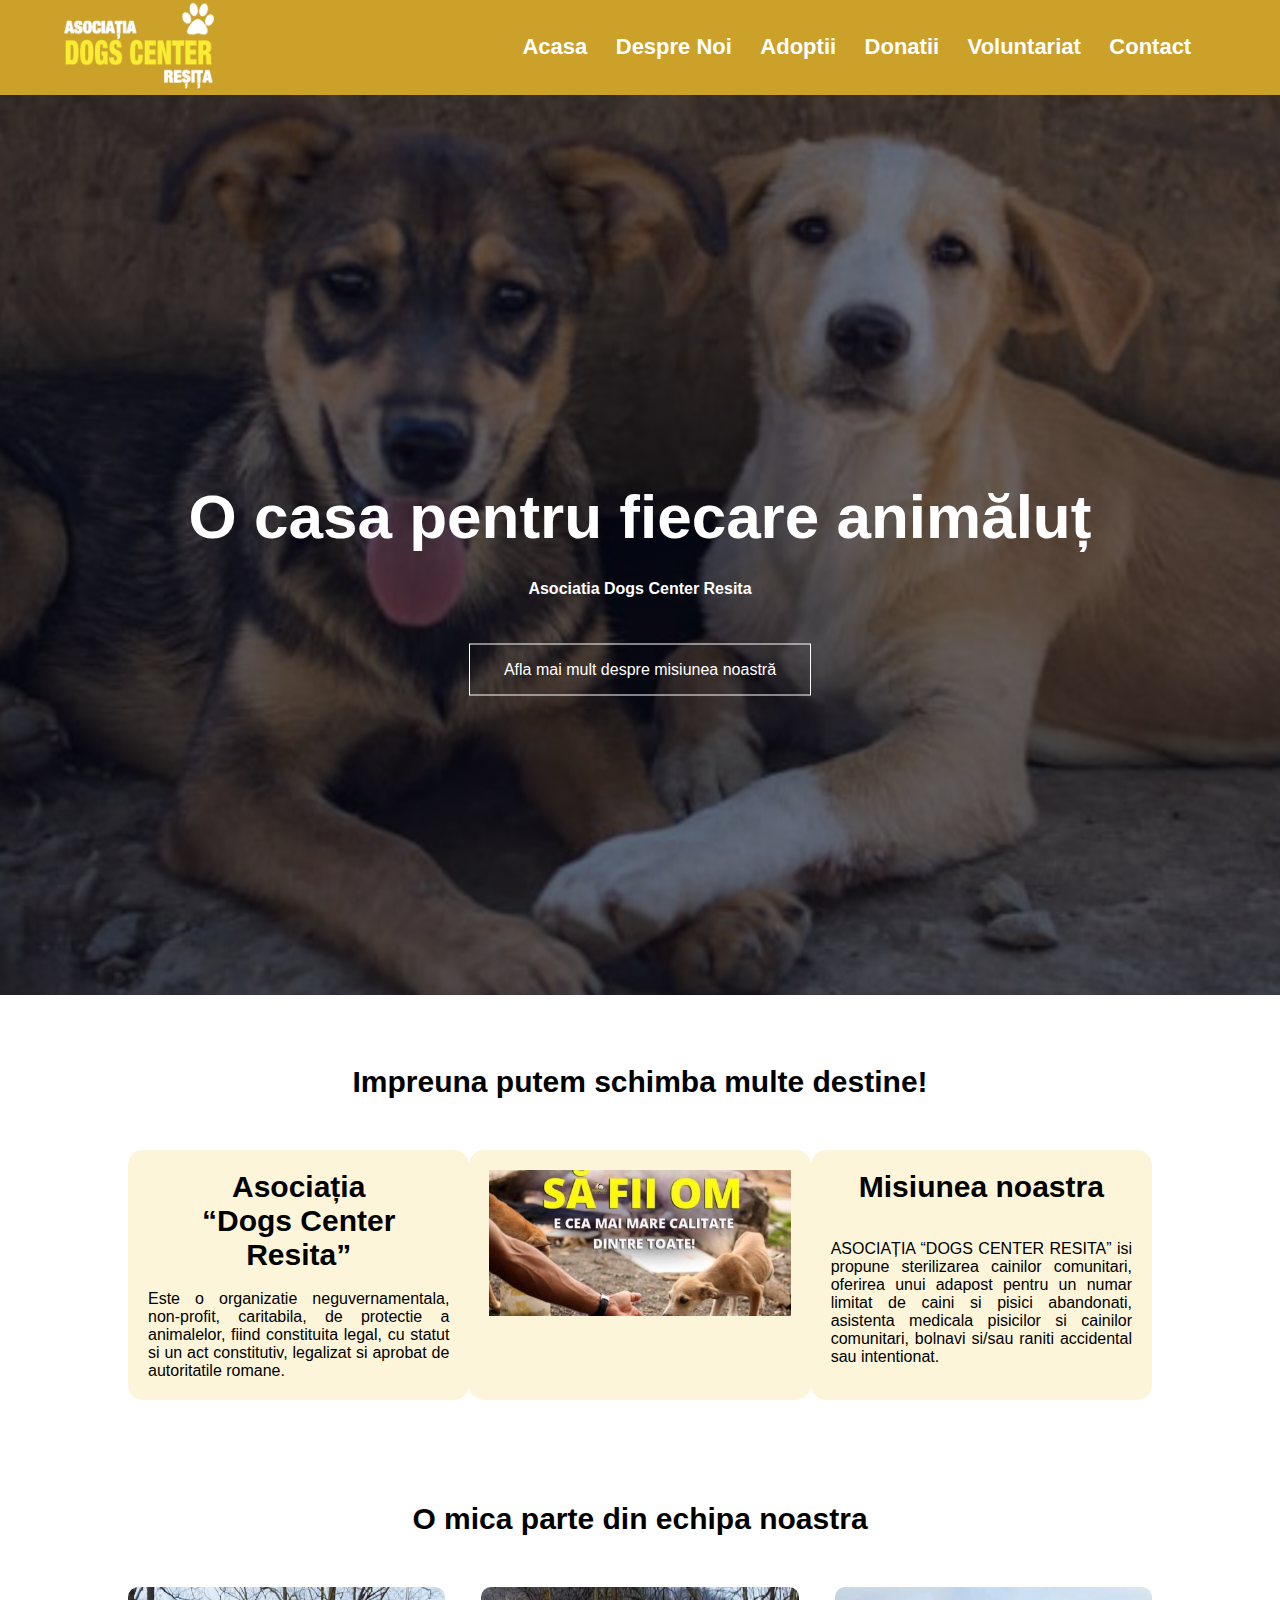
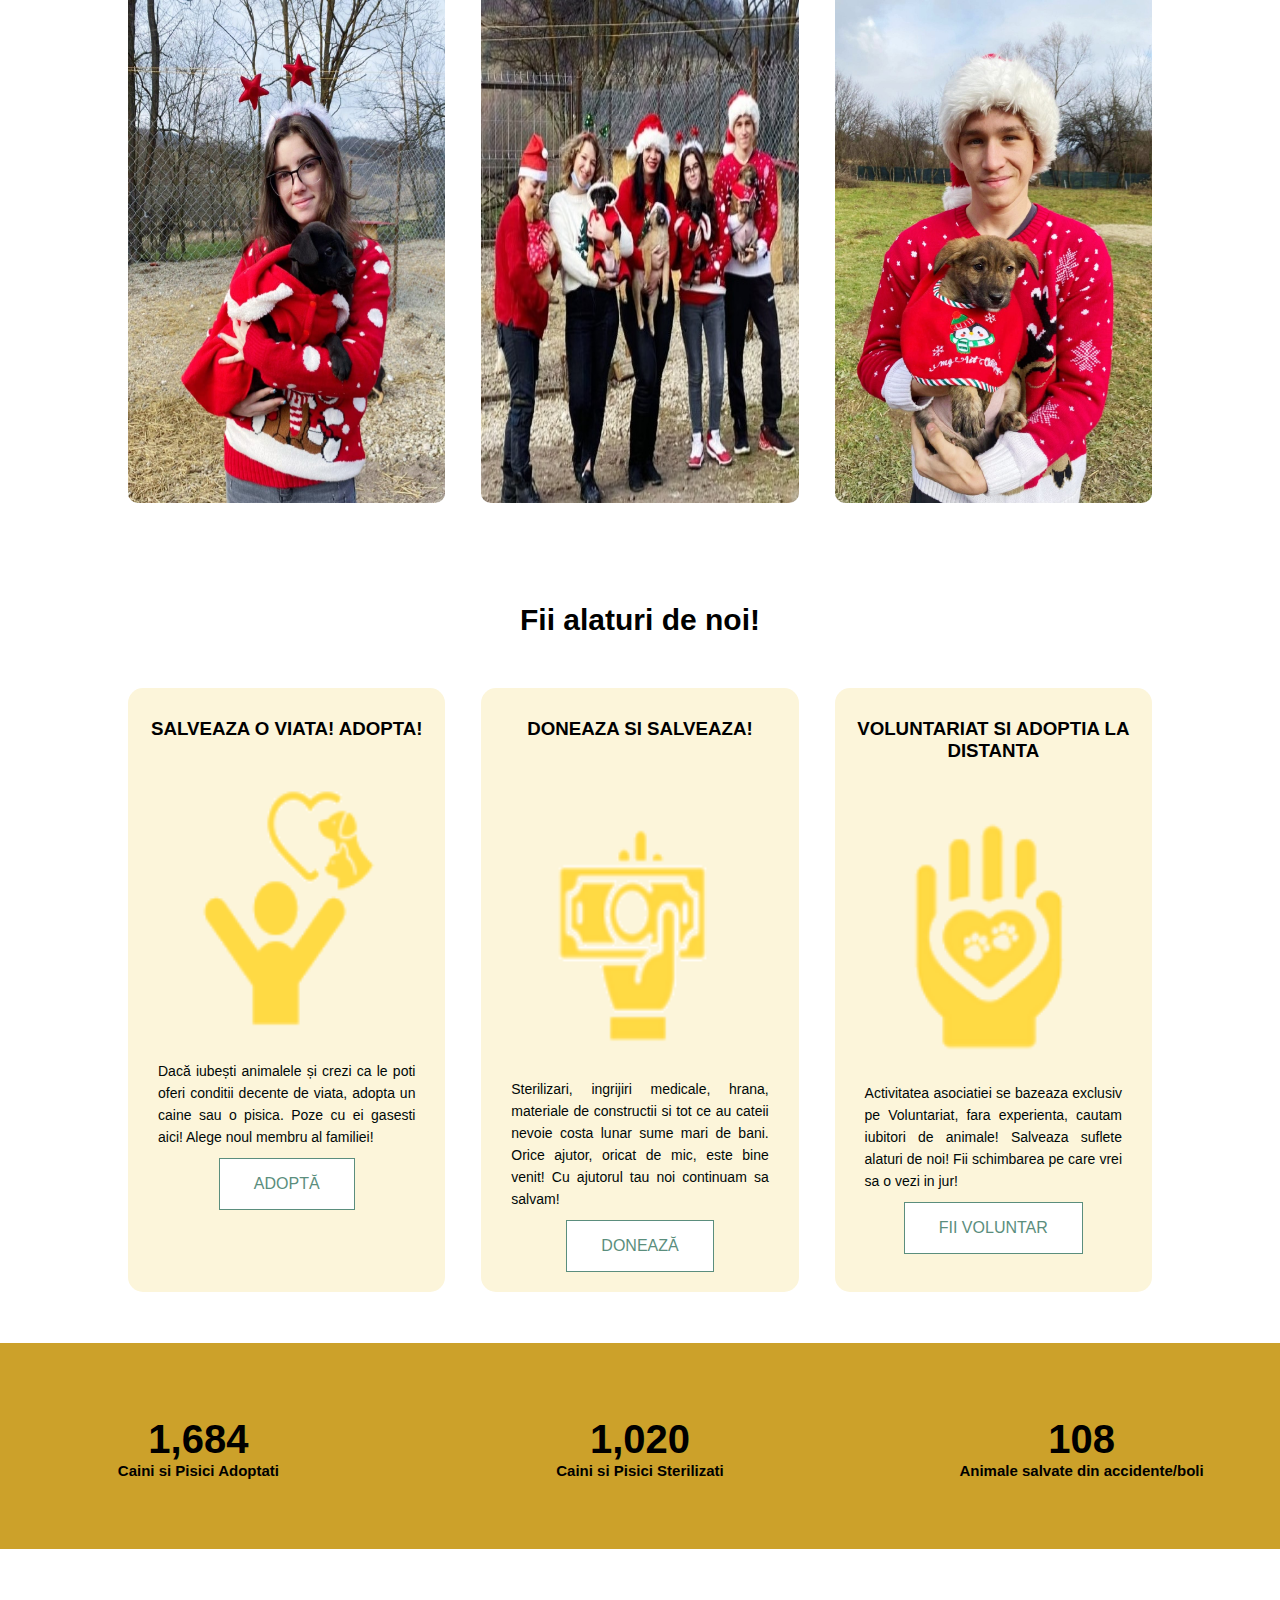
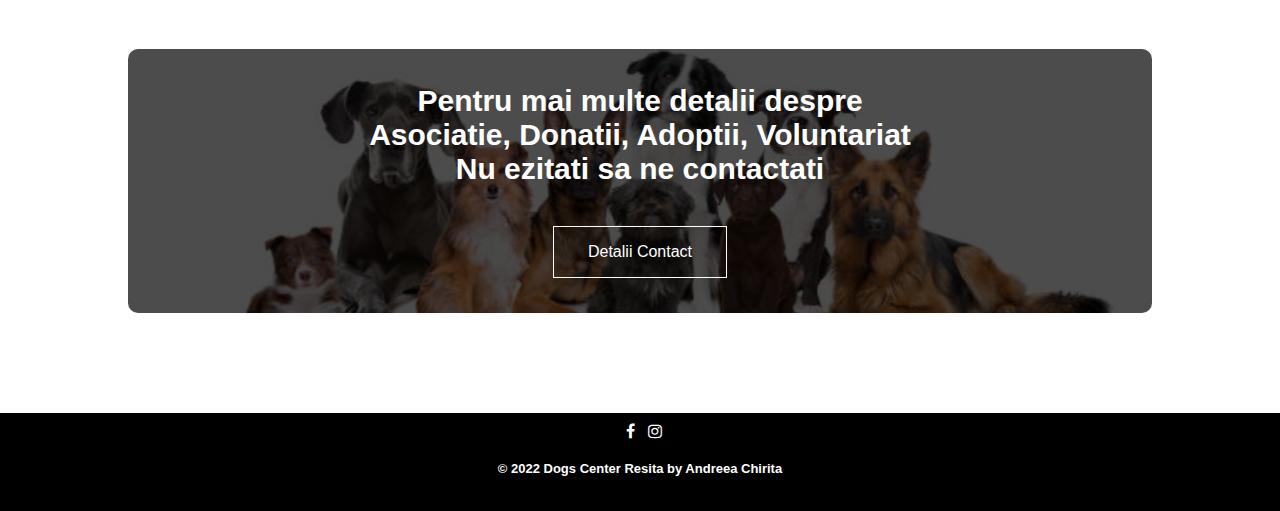
<file: index.html>
<!DOCTYPE html>
<html lang="en">
  <head>
    <meta charset="UTF-8" />
    <meta http-equiv="X-UA-Compatible" content="IE=edge" />
    <meta name="viewport" content="width=device-width, initial-scale=1.0" />
    <link rel="stylesheet" href="./Styles/style.css" />
    <link
      rel="stylesheet"
      href="https://stackpath.bootstrapcdn.com/font-awesome/4.7.0/css/font-awesome.min.css"
    />
    <title>Asociatia Dogs Center Resita</title>
  </head>
  <body>
    <!-- nav bar -->
    <div class="sticky-top">
      <a href="./index.html"
        ><img class="logo" src="./Images/logo.png" alt="logo"
      /></a>
      <nav>
        <div class="nav-links">
          <input type="checkbox" id="nav-linksToggle" />
          <label for="nav-linksToggle" class="nav-links-icon"
            ><i class="fa fa-bars"></i
          ></label>
          <ul>
            <a href="./home.html"><li>Acasa</li></a>
            <a href="./despre-noi.html"><li>Despre Noi</li></a>
            <a href="./adoptii.html"><li>Adoptii</li></a>
            <a href="./donatii.html"><li>Donatii</li></a>
            <a href="./voluntariat.html"><li>Voluntariat</li></a>
            <a href="./contact.html"> <li>Contact</li></a>
          </ul>
        </div>
      </nav>
    </div>

    <section class="header">
      <div class="text-header">
        <h1>O casa pentru fiecare animăluț</h1>
        <br />
        <h3>Asociatia Dogs Center Resita</h3>
        <br /><br />
        <a href="#Mission" class="aboutUs-button"
          >Afla mai mult despre misiunea noastră</a
        >
      </div>
    </section>

    <!-- Cine suntem?  -->
    <section class="Mission" id="Mission">
      <h1>Impreuna putem schimba multe destine!</h1>
      <div class="row">
        <div class="ourMission">
          <h1>
            Asociația <br />
            “Dogs Center Resita”
          </h1>
          <br />
          <p>
            Este o organizatie neguvernamentala, non-profit, caritabila, de
            protectie a animalelor, fiind constituita legal, cu statut si un act
            constitutiv, legalizat si aprobat de autoritatile romane.
          </p>
        </div>
        <div class="ourMission">
          <img src="./Images/Landing-3.png" alt="poz-cu-catelusi" />
        </div>
        <div class="ourMission">
          <h1>Misiunea noastra</h1>
          <br /><br />
          <p>
            ASOCIAȚIA “DOGS CENTER RESITA” isi propune sterilizarea cainilor
            comunitari, oferirea unui adapost pentru un numar limitat de caini
            si pisici abandonati, asistenta medicala pisicilor si cainilor
            comunitari, bolnavi si/sau raniti accidental sau intentionat.
          </p>
        </div>
      </div>
    </section>

    <section class="LittleGallery">
      <h1>O mica parte din echipa noastra</h1>

      <div class="row">
        <div class="GalleryCol">
          <img src="./Images/cine-suntem-2.jpg" alt="poza-cu-un-catelus" />
        </div>
        <div class="GalleryCol">
          <img src="./Images/home-page-section-2.jpg" alt="poza-cu-un-catelus" />
        </div>
        <div class="GalleryCol">
          <img src="./Images/cine-suntem-3.jpg" alt="poza-cu-un-catelus" />
        </div>
      </div>
    </section>

    <!-- cum poti fi alaturi de noi? -->
    <section class="withUs">
      <h1>Fii alaturi de noi!</h1>
      <div class="row">
        <div class="cols">
          <h3>SALVEAZA O VIATA! ADOPTA!</h3>
          <br />
          <img
            src="./Images/SALVEAZA-O-VIATA!-ADOPTA!.png"
            alt="logo-SALVEAZA-O-VIATA!-ADOPTA!"
          />
          <p>
            Dacă iubești animalele și crezi ca le poti oferi conditii decente de
            viata, adopta un caine sau o pisica. Poze cu ei gasesti aici! Alege
            noul membru al familiei!
          </p>
          <a href="./adoptii.html" class="home-button">ADOPTĂ</a>
        </div>

        <div class="cols">
          <h3>DONEAZA SI SALVEAZA!</h3>
          <br />
          <br />
          <img
            src="./Images/DONEAZA-SI-SALVEAZA!.png"
            alt="logo-DONEAZA-SI-SALVEAZA!"
          />
          <p>
            Sterilizari, ingrijiri medicale, hrana, materiale de constructii si
            tot ce au cateii nevoie costa lunar sume mari de bani. Orice ajutor,
            oricat de mic, este bine venit! Cu ajutorul tau noi continuam sa
            salvam!
          </p>
          <a href="./donatii.html" class="home-button">DONEAZĂ</a>
        </div>

        <div class="cols">
          <h3>VOLUNTARIAT SI ADOPTIA LA DISTANTA</h3>
          <br />
          <img
            src="./Images/VOLUNTARIAT-SI-ADOPTIA-LA-DISTANTA.png"
            alt="logo-VOLUNTARIAT-SI-ADOPTIA-LA-DISTANTA"
          />
          <p>
            Activitatea asociatiei se bazeaza exclusiv pe Voluntariat, fara
            experienta, cautam iubitori de animale! Salveaza suflete alaturi de
            noi! Fii schimbarea pe care vrei sa o vezi in jur!
          </p>
          <a href="./voluntariat.html" class="home-button">FII VOLUNTAR</a>
        </div>
      </div>
    </section>

    <!-- Date despre cazurile ajutate de noi -->
    <section class="numbers">
      <div class="row">
        <div class="numbersCols">
          <h1>1,684</h1>
          <h4>Caini si Pisici Adoptati</h4>
        </div>
        <div class="numbersCols">
          <h1>1,020</h1>
          <h4>Caini si Pisici Sterilizati</h4>
        </div>
        <div class="numbersCols">
          <h1>108</h1>
          <h4>Animale salvate din accidente/boli</h4>
        </div>
      </div>
    </section>

    <!-- link catre pagina de contact -->
    <section class="contactLink">
      <h1>
        Pentru mai multe detalii despre <br />
        Asociatie, Donatii, Adoptii, Voluntariat <br />Nu ezitati sa ne
        contactati
      </h1>
      <a href="./contact.html" class="aboutUs-button">Detalii Contact</a>
    </section>

    <!-- Footer -->
    <section class="footer">
      <a
        href="https://www.facebook.com/dogscenteresita/photos/?ref=page_internal"
        ><i class="fa fa-facebook"></i
      ></a>
      <a href="https://www.instagram.com/dogscenteresita/ "
        ><i class="fa fa-instagram"></i
      ></a>
      <h4>© 2022 Dogs Center Resita by Andreea Chirita</h4>
    </section>
  </body>
</html>
</file>
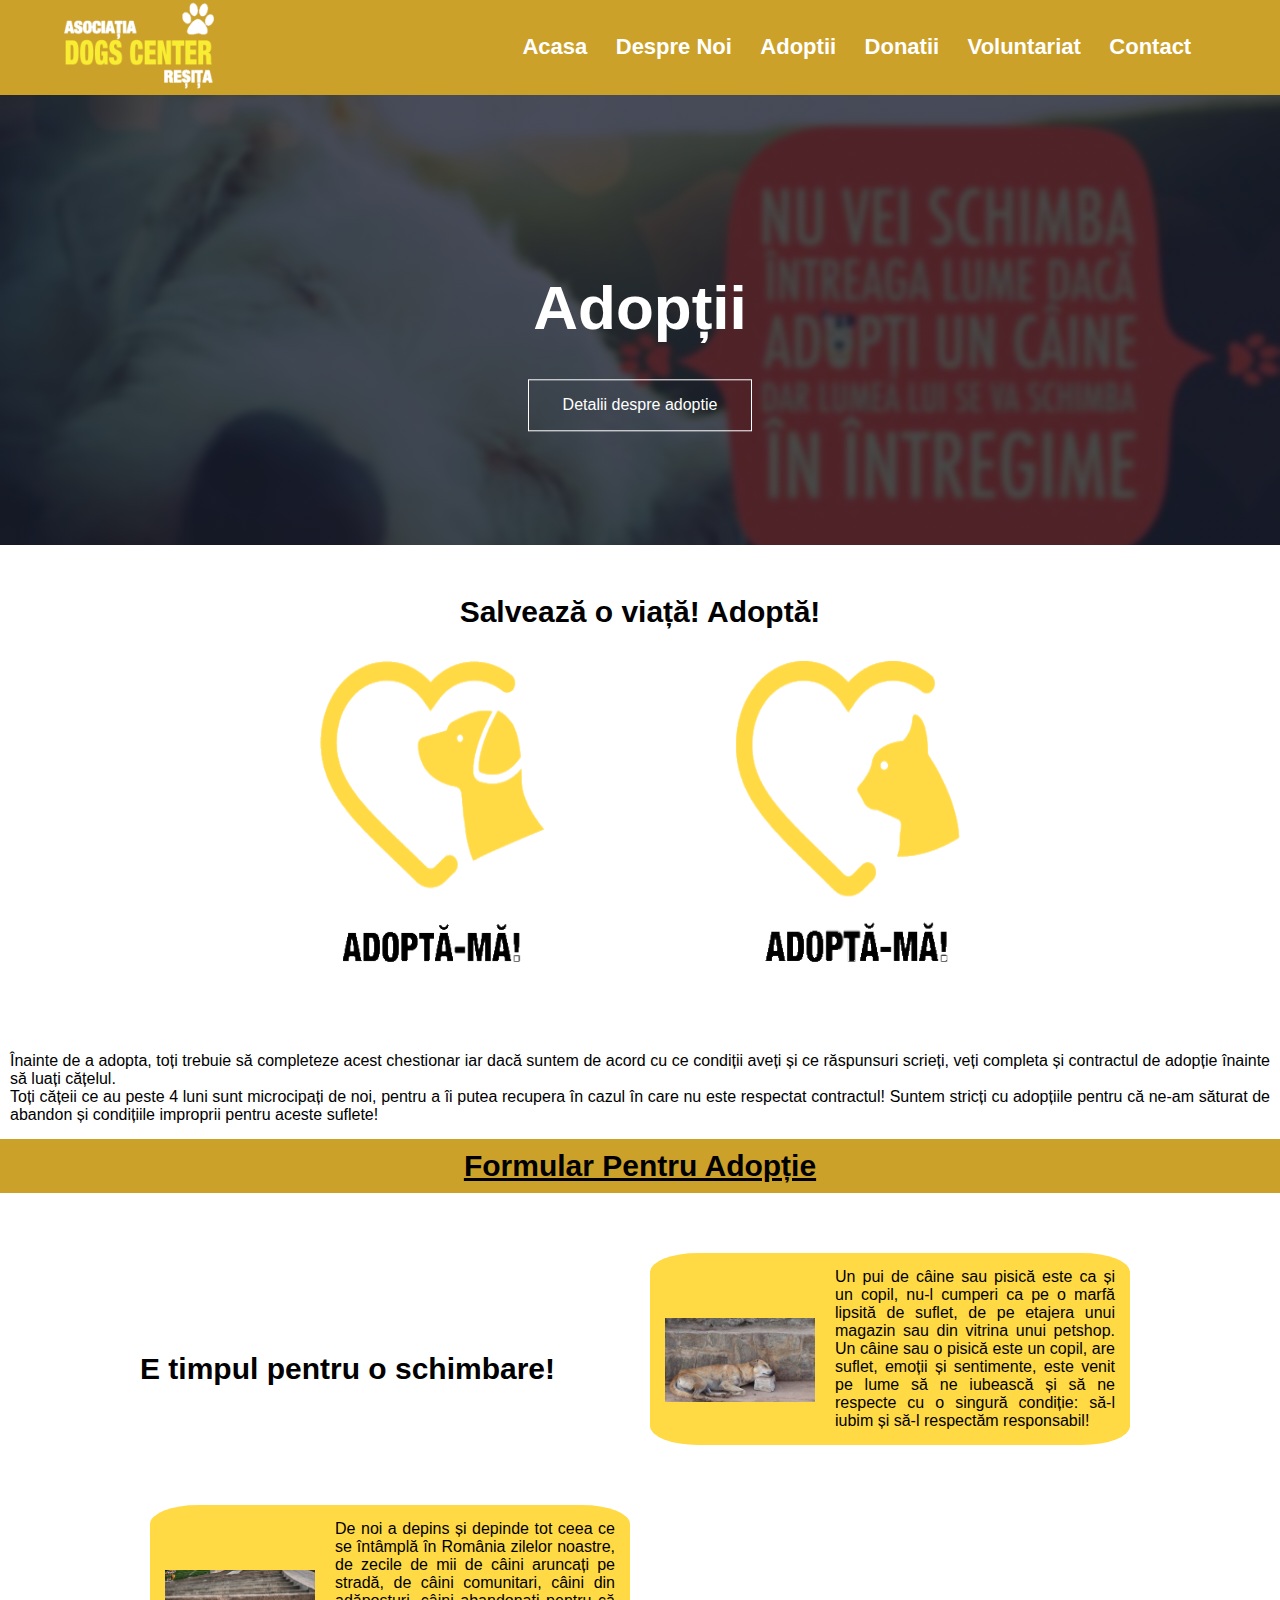
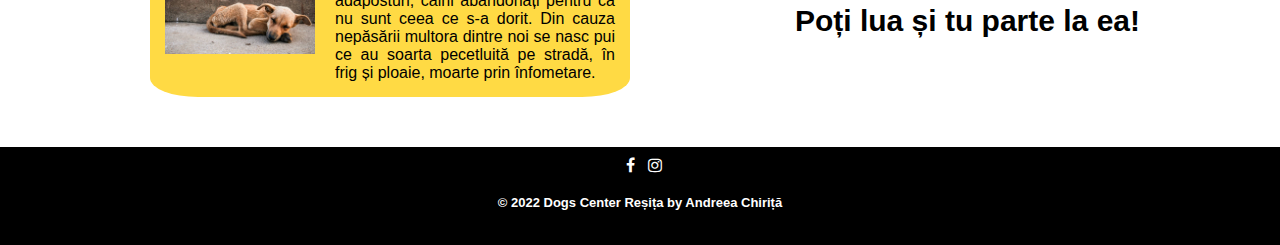
<file: adoptii.html>
<!DOCTYPE html>
<html lang="en">
  <head>
    <meta charset="UTF-8" />
    <meta http-equiv="X-UA-Compatible" content="IE=edge" />
    <meta name="viewport" content="width=device-width, initial-scale=1.0" />
    <link rel="stylesheet" href="./Styles/style.css" />
    <link
      rel="stylesheet"
      href="https://stackpath.bootstrapcdn.com/font-awesome/4.7.0/css/font-awesome.min.css"
    />
    <title>Adopții</title>
  </head>
  <body>
    <!-- nav bar -->
    <div class="sticky-top">
      <a href="./index.html">
        <img class="logo" src="./Images/logo.png" alt="logo" />
      </a>
      <nav>
        <div class="nav-links">
          <input type="checkbox" id="nav-linksToggle" />
          <label for="nav-linksToggle" class="nav-links-icon">
            <i class="fa fa-bars"></i>
          </label>
          <ul>
            <a href="./home.html"><li>Acasa</li></a>
            <a href="./despre-noi.html"><li>Despre Noi</li></a>
            <a href="./adoptii.html"><li>Adoptii</li></a>
            <a href="./donatii.html"><li>Donatii</li></a>
            <a href="./voluntariat.html"><li>Voluntariat</li></a>
            <a href="./contact.html"><li>Contact</li></a>
          </ul>
        </div>
      </nav>
    </div>

    <section class="subHeaderAdoptii">
      <div class="text-header">
        <h1>Adopții</h1>
        <br /><br />
        <a href="#adopta" class="aboutUs-button">Detalii despre adoptie</a>
      </div>
    </section>

    <section class="adoptMe">
      <h1>Salvează o viață! Adoptă!</h1>
      <div class="row">
        <div class="adoptMeCols">
          <img src="./Images/adopta-ma.png" alt="logo-adopta-un-catel" />
          <h3>Câini pentru adopție!</h3>
        </div>
        <div class="adoptMeCols">
          <img src="./Images/adopta-ma-pisica.png" alt="logo-adopta-o-pisica" />
          <h3>Pisici pentru adopție!</h3>
        </div>
      </div>
    </section>

    <section class="cointaierFormAdoptie">
      <p>
        Înainte de a adopta, toți trebuie să completeze acest chestionar iar
        dacă suntem de acord cu ce condiții aveți și ce răspunsuri scrieți, veți
        completa și contractul de adopție înainte să luați cățelul. <br />
        Toți cățeii ce au peste 4 luni sunt microcipați de noi, pentru a îi
        putea recupera în cazul în care nu este respectat contractul! Suntem
        stricți cu adopțiile pentru că ne-am săturat de abandon și condițiile
        improprii pentru aceste suflete!
      </p>
      <div class="formAdoptie">
        <a
          href="https://docs.google.com/forms/d/e/1FAIpQLSfg_x6iCcKIvNhQiHC6-UPLyzDYld10jFw1IzctybmxiS8Bhw/viewform"
          target="_blank" rel="noopener noreferrer"
        >
          <h1>Formular Pentru Adopție</h1>
        </a>
      </div>
    </section>

    <section class="SidebySide">
      <div class="containerAdoptii">
        <h1>E timpul pentru o schimbare!</h1>
        <div class="ImgText">
          <div class="imgBox">
            <img src="./Images/adoptii3.jpg" alt="adopta" />
          </div>
          <div class="contentAdoptii">
            <p>
              Un pui de câine sau pisică este ca și un copil, nu-l cumperi ca pe
              o marfă lipsită de suflet, de pe etajera unui magazin sau din
              vitrina unui petshop. Un câine sau o pisică este un copil, are
              suflet, emoții și sentimente, este venit pe lume să ne iubească și
              să ne respecte cu o singură condiție: să-l iubim și să-l respectăm
              responsabil!
            </p>
          </div>
        </div>
        <div class="ImgText">
          <div class="imgBox">
            <img src="./Images/adoptii2.jpg" alt="adopta" />
          </div>
          <div class="contentAdoptii">
            <p>
              De noi a depins și depinde tot ceea ce se întâmplă în România
              zilelor noastre, de zecile de mii de câini aruncați pe stradă, de
              câini comunitari, câini din adăposturi, câini abandonați pentru că
              nu sunt ceea ce s-a dorit. Din cauza nepăsării multora dintre noi
              se nasc pui ce au soarta pecetluită pe stradă, în frig și ploaie,
              moarte prin înfometare.
            </p>
          </div>
        </div>
        <h1>Poți lua și tu parte la ea!</h1>
      </div>
    </section>

    <!-- footer -->
    <section class="footer">
      <a
        href="https://www.facebook.com/dogscenteresita/photos/?ref=page_internal"
        ><i class="fa fa-facebook"></i
      ></a>
      <a href="https://www.instagram.com/dogscenteresita/"
        ><i class="fa fa-instagram"></i
      ></a>
      <h4>© 2022 Dogs Center Reșița by Andreea Chiriță</h4>
    </section>
  </body>
</html>
</file>
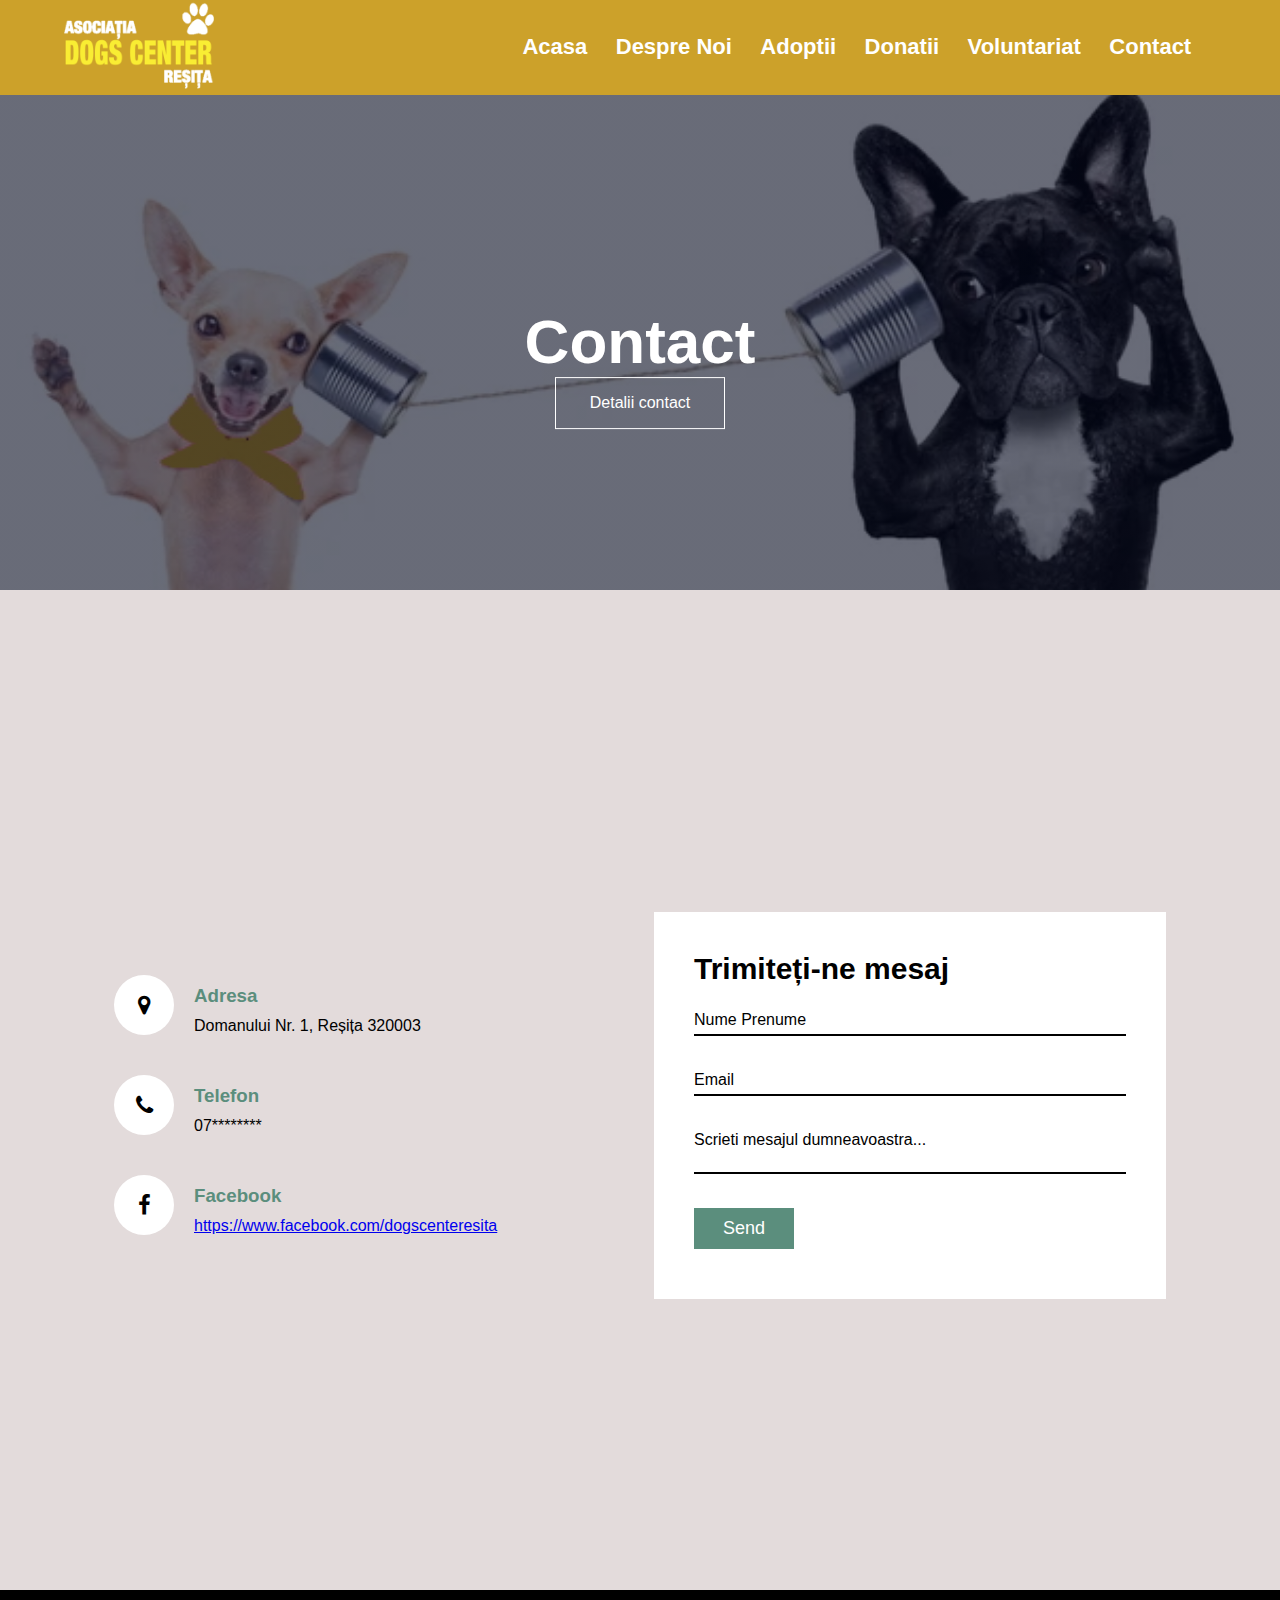
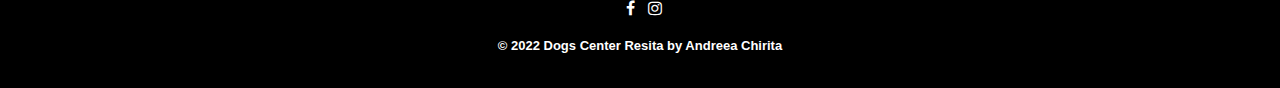
<file: contact.html>
<!DOCTYPE html>
<html lang="en">
  <head>
    <meta charset="UTF-8" />
    <meta http-equiv="X-UA-Compatible" content="IE=edge" />
    <meta name="viewport" content="width=device-width, initial-scale=1.0" />
    <link rel="stylesheet" href="./Styles/style.css" />
    <link
      rel="stylesheet"
      href="https://stackpath.bootstrapcdn.com/font-awesome/4.7.0/css/font-awesome.min.css"
    />
    <title>Contact</title>
  </head>
  <body>
    <!-- nav bar -->
    <div class="sticky-top">
      <a href="./index.html"
        ><img class="logo" src="./Images/logo.png" alt="logo"
      /></a>
      <nav>
        <div class="nav-links">
          <input type="checkbox" id="nav-linksToggle" />
          <label for="nav-linksToggle" class="nav-links-icon"
            ><i class="fa fa-bars"></i
          ></label>
          <ul>
            <a href="./home.html"><li>Acasa</li></a>
            <a href="./despre-noi.html"><li>Despre Noi</li></a>
            <a href="./adoptii.html"><li>Adoptii</li></a>
            <a href="./donatii.html"><li>Donatii</li></a>
            <a href="./voluntariat.html"><li>Voluntariat</li></a>
            <a href="./contact.html"> <li>Contact</li></a>
          </ul>
        </div>
      </nav>
    </div>
    <section class="subHeader">
      <div class="text-header">
        <h1>Contact</h1>
        <a href="#contact" class="aboutUs-button">Detalii contact</a>
      </div>
    </section>
    <!-- continut pagina contact -->
    <section class="contact" id="contact">
      <div class="contactContainer">
        <div class="contactInfo">
          <div class="box">
            <div class="icon">
              <i class="fa fa-map-marker" aria-hidden="true"></i>
            </div>
            <div class="text">
              <h3>Adresa</h3>
              <p>Domanului Nr. 1, Reșița 320003</p>
            </div>
          </div>
          <div class="box">
            <div class="icon">
              <i class="fa fa-phone" aria-hidden="true"></i>
            </div>
            <div class="text">
              <h3>Telefon</h3>
              <p>07********</p>
            </div>
          </div>
          <div class="box">
            <div class="icon">
              <i class="fa fa-facebook" aria-hidden="true"></i>
            </div>
            <div class="text">
              <h3>Facebook</h3>
              <p><a href="https://www.facebook.com/dogscenteresita" target="_blank" rel="noopener noreferrer">https://www.facebook.com/dogscenteresita</a></p>
            </div>
          </div>
        </div>
        <div class="contactForm">
          <form>
            <h2>Trimiteți-ne mesaj</h2>
            <div class="inputBox">
              <input type="text" required="required" />
              <span>Nume Prenume</span>
            </div>
            <div class="inputBox">
              <input type="text" required="required" />
              <span>Email</span>
            </div>
            <div class="inputBox">
              <textarea required="required"></textarea>
              <span>Scrieti mesajul dumneavoastra...</span>
            </div>
            <div class="inputBox">
              <input type="submit" value="Send" />
            </div>
          </form>
        </div>
      </div>
    </section>

    <!-- footer -->
    <section class="footer">
      <a
        href="https://www.facebook.com/dogscenteresita/photos/?ref=page_internal"
        ><i class="fa fa-facebook"></i
      ></a>
      <a href="https://www.instagram.com/dogscenteresita/"
        ><i class="fa fa-instagram"></i
      ></a>
      <h4>© 2022 Dogs Center Resita by Andreea Chirita</h4>
    </section>
  </body>
</html>
</file>
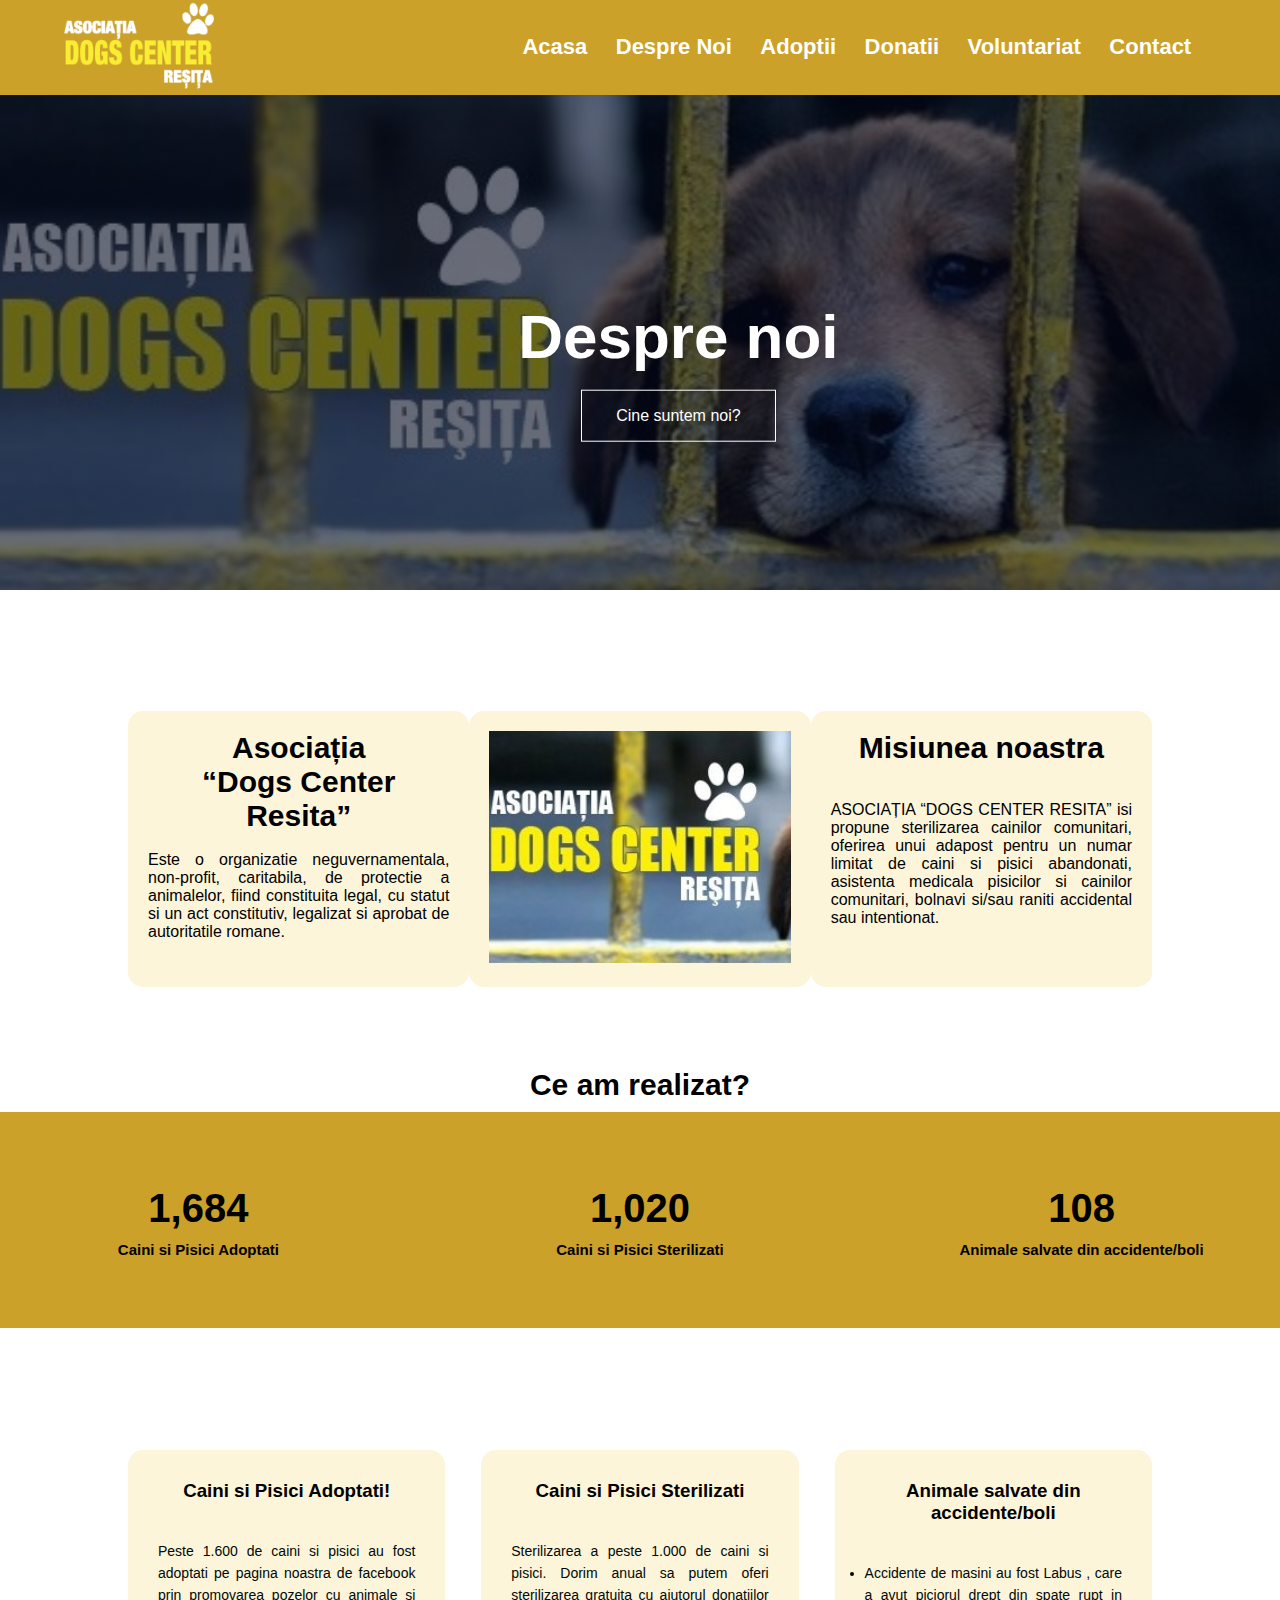
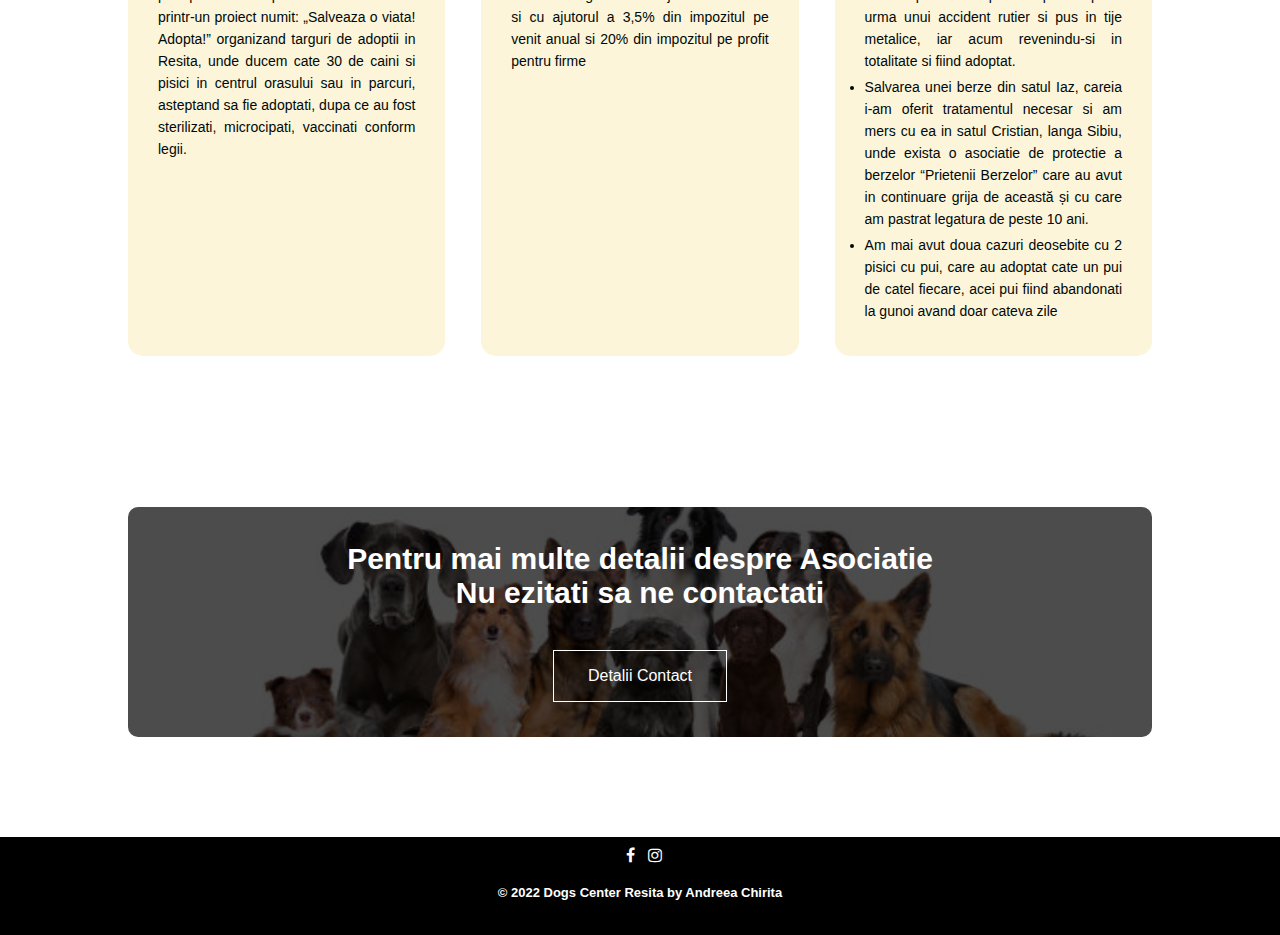
<file: despre-noi.html>
<!DOCTYPE html>
<html lang="en">
  <head>
    <meta charset="UTF-8" />
    <meta http-equiv="X-UA-Compatible" content="IE=edge" />
    <meta name="viewport" content="width=device-width, initial-scale=1.0" />
    <link rel="stylesheet" href="./Styles/style.css" />
    <link
      rel="stylesheet"
      href="https://stackpath.bootstrapcdn.com/font-awesome/4.7.0/css/font-awesome.min.css"
    />
    <title>Despre-Noi</title>
  </head>
  <body>
    <div class="sticky-top">
      <a href="./index.html"
        ><img class="logo" src="./Images/logo.png" alt="logo"
      /></a>
      <nav>
        <div class="nav-links">
          <input type="checkbox" id="nav-linksToggle" />
          <label for="nav-linksToggle" class="nav-links-icon"
            ><i class="fa fa-bars"></i
          ></label>
          <ul>
            <a href="./home.html"><li>Acasa</li></a>
            <a href="./despre-noi.html"><li>Despre Noi</li></a>
            <a href="./adoptii.html"><li>Adoptii</li></a>
            <a href="./donatii.html"><li>Donatii</li></a>
            <a href="./voluntariat.html"><li>Voluntariat</li></a>
            <a href="./contact.html"> <li>Contact</li></a>
          </ul>
        </div>
      </nav>
    </div>

    <section class="aboutheader">
      <div class="text-headerAbout">
        <h1>Despre noi</h1>
        <br />
        <a href="#Mission" class="aboutUs-button">Cine suntem noi?</a>
      </div>
    </section>

    <!-- Cine suntem?  -->
    <section class="Mission" id="Mission">
      <div class="row">
        <div class="ourMission">
          <h1>
            Asociația <br />
            “Dogs Center Resita”
          </h1>
          <br />
          <p>
            Este o organizatie neguvernamentala, non-profit, caritabila, de
            protectie a animalelor, fiind constituita legal, cu statut si un act
            constitutiv, legalizat si aprobat de autoritatile romane.
          </p>
        </div>
        <div class="ourMission">
          <img src="./Images/about-who.png" alt="aociatia" />
        </div>
        <div class="ourMission">
          <h1>Misiunea noastra</h1>
          <br /><br />
          <p>
            ASOCIAȚIA “DOGS CENTER RESITA” isi propune sterilizarea cainilor
            comunitari, oferirea unui adapost pentru un numar limitat de caini
            si pisici abandonati, asistenta medicala pisicilor si cainilor
            comunitari, bolnavi si/sau raniti accidental sau intentionat.
          </p>
        </div>
      </div>
    </section>

    <section class="aboutUs">
      <h1>Ce am realizat?</h1>
      <section class="numbers">
        <div class="row">
          <div class="numbersCols">
            <h1>1,684</h1>
            <h4>Caini si Pisici Adoptati</h4>
          </div>
          <div class="numbersCols">
            <h1>1,020</h1>
            <h4>Caini si Pisici Sterilizati</h4>
          </div>
          <div class="numbersCols">
            <h1>108</h1>
            <h4>Animale salvate din accidente/boli</h4>
          </div>
        </div>
      </section>
    </section>
    <!-- cum poti fi alaturi de noi? -->
    <section class="withUs">
      <div class="row">
        <div class="cols">
          <h3>Caini si Pisici Adoptati!</h3>
          <br />

          <p>
            Peste 1.600 de caini si pisici au fost adoptati pe pagina noastra de
            facebook prin promovarea pozelor cu animale si printr-un proiect
            numit: „Salveaza o viata! Adopta!” organizand targuri de adoptii in
            Resita, unde ducem cate 30 de caini si pisici in centrul orasului
            sau in parcuri, asteptand sa fie adoptati, dupa ce au fost
            sterilizati, microcipati, vaccinati conform legii.
          </p>
        </div>

        <div class="cols">
          <h3>Caini si Pisici Sterilizati</h3>
          <br />
          <p>
            Sterilizarea a peste 1.000 de caini si pisici. Dorim anual sa putem
            oferi sterilizarea gratuita cu ajutorul donatiilor si cu ajutorul a
            3,5% din impozitul pe venit anual si 20% din impozitul pe profit
            pentru firme
          </p>
        </div>

        <div class="cols">
          <h3>Animale salvate din accidente/boli</h3>
          <br />
          <ul>
            <li>
              Accidente de masini au fost Labus , care a avut piciorul drept din
              spate rupt in urma unui accident rutier si pus in tije metalice,
              iar acum revenindu-si in totalitate si fiind adoptat.
            </li>
            <li>
              Salvarea unei berze din satul Iaz, careia i-am oferit tratamentul
              necesar si am mers cu ea in satul Cristian, langa Sibiu, unde
              exista o asociatie de protectie a berzelor “Prietenii Berzelor”
              care au avut in continuare grija de această și cu care am pastrat
              legatura de peste 10 ani.
            </li>
            <li>
              Am mai avut doua cazuri deosebite cu 2 pisici cu pui, care au
              adoptat cate un pui de catel fiecare, acei pui fiind abandonati la
              gunoi avand doar cateva zile
            </li>
          </ul>
        </div>
      </div>
    </section>

    <!-- link catre pagina de contact -->
    <section class="contactLink">
      <h1>
        Pentru mai multe detalii despre Asociatie <br />Nu ezitati sa ne
        contactati
      </h1>
      <a href="./contact.html" class="aboutUs-button">Detalii Contact</a>
    </section>

    <!-- footer -->
    <section class="footer">
      <a
        href="https://www.facebook.com/dogscenteresita/photos/?ref=page_internal"
        ><i class="fa fa-facebook"></i
      ></a>
      <a href="https://www.instagram.com/dogscenteresita/ "
        ><i class="fa fa-instagram"></i
      ></a>
      <h4>© 2022 Dogs Center Resita by Andreea Chirita</h4>
    </section>
  </body>
</html>
</file>
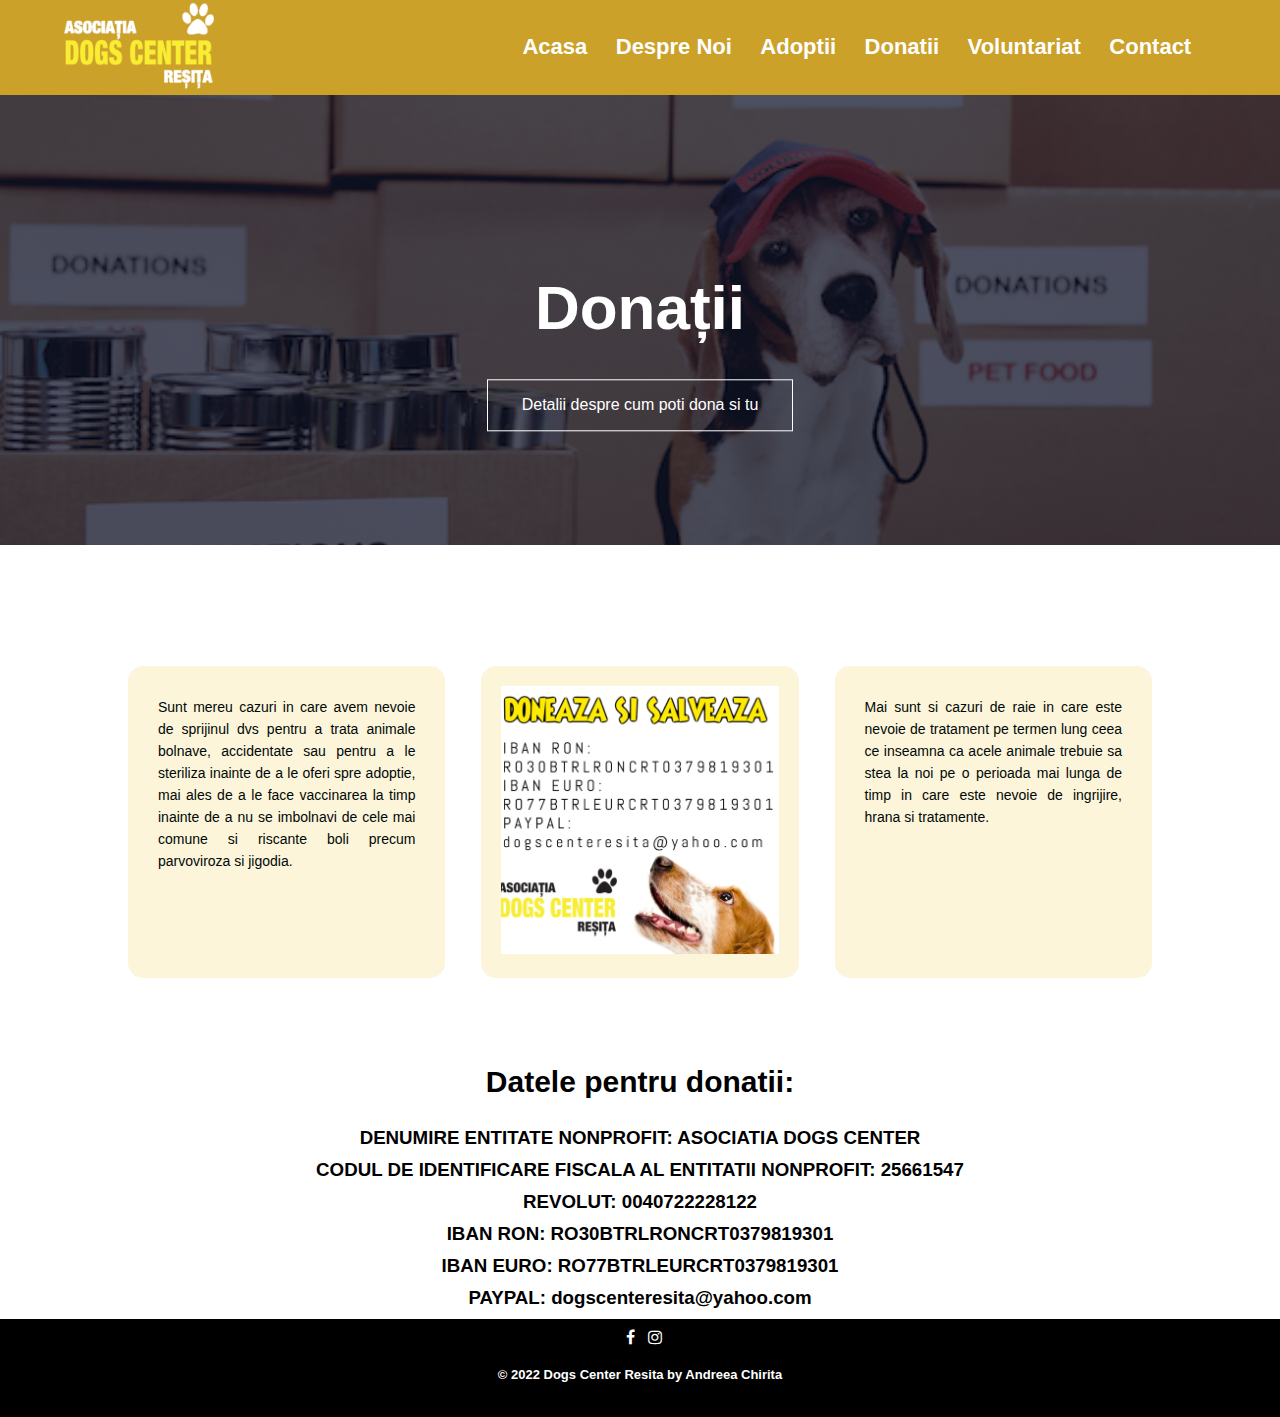
<file: donatii.html>
<!DOCTYPE html>
<html lang="en">
  <head>
    <meta charset="UTF-8" />
    <meta http-equiv="X-UA-Compatible" content="IE=edge" />
    <meta name="viewport" content="width=device-width, initial-scale=1.0" />
    <link rel="stylesheet" href="./Styles/style.css" />
    <link
      rel="stylesheet"
      href="https://stackpath.bootstrapcdn.com/font-awesome/4.7.0/css/font-awesome.min.css"
    />
    <title>Donatii</title>
  </head>
  <body>
    <div class="sticky-top">
      <a href="./index.html"
        ><img class="logo" src="./Images/logo.png" alt="logo"
      /></a>
      <nav>
        <div class="nav-links">
          <input type="checkbox" id="nav-linksToggle" />
          <label for="nav-linksToggle" class="nav-links-icon"
            ><i class="fa fa-bars"></i
          ></label>
          <ul>
            <a href="./home.html"><li>Acasa</li></a>
            <a href="./despre-noi.html"><li>Despre Noi</li></a>
            <a href="./adoptii.html"><li>Adoptii</li></a>
            <a href="./donatii.html"><li>Donatii</li></a>
            <a href="./voluntariat.html"><li>Voluntariat</li></a>
            <a href="./contact.html"> <li>Contact</li></a>
          </ul>
        </div>
      </nav>
    </div>
    <section class="subHeaderDonatii">
      <div class="text-header">
        <h1>Donații</h1>
        <br /><br />
        <a href="#doneaza" class="aboutUs-button"
          >Detalii despre cum poti dona si tu</a
        >
      </div>
    </section>

    <!-- cum poti fi alaturi de noi? -->
    <section class="withUs" id="doneaza">
      <div class="row">
        <div class="cols">
          <p>
            Sunt mereu cazuri in care avem nevoie de sprijinul dvs pentru a
            trata animale bolnave, accidentate sau pentru a le steriliza inainte
            de a le oferi spre adoptie, mai ales de a le face vaccinarea la timp
            inainte de a nu se imbolnavi de cele mai comune si riscante boli
            precum parvoviroza si jigodia.
          </p>
        </div>
        <div class="cols">
          <img src="./Images/doneaza-detalii.png" alt="doneaza" />
        </div>
        <div class="cols">
          <p>
            Mai sunt si cazuri de raie in care este nevoie de tratament pe
            termen lung ceea ce inseamna ca acele animale trebuie sa stea la noi
            pe o perioada mai lunga de timp in care este nevoie de ingrijire,
            hrana si tratamente.
          </p>
        </div>
      </div>
    </section>
    <br />
    <br />
    <div class="donatii">
      <h1>Datele pentru donatii:</h1>
      <br />
      <h3>DENUMIRE ENTITATE NONPROFIT: ASOCIATIA DOGS CENTER</h3>
      <h3>CODUL DE IDENTIFICARE FISCALA AL ENTITATII NONPROFIT: 25661547</h3>
      <h3>REVOLUT: 0040722228122</h3>
      <h3>IBAN RON: RO30BTRLRONCRT0379819301</h3>
      <h3>IBAN EURO: RO77BTRLEURCRT0379819301</h3>
      <h3>PAYPAL: dogscenteresita@yahoo.com</h3>
    </div>

    <!-- footer -->
    <section class="footer">
      <a
        href="https://www.facebook.com/dogscenteresita/photos/?ref=page_internal"
        ><i class="fa fa-facebook"></i
      ></a>
      <a href="https://www.instagram.com/dogscenteresita/ "
        ><i class="fa fa-instagram"></i
      ></a>
      <h4>© 2022 Dogs Center Resita by Andreea Chirita</h4>
    </section>
  </body>
</html>
</file>
<file: Styles/style.css>
* {
  margin: 0;
  padding: 0;
  font-family: Helvetica, Arial, sans-serif;
}

/* VARIABLES */
:root {
  --c-dark: #000807;
  --c-brand: #ffec5c;
  --c-brand-light: #fffbfe;
  --c-body: #ea9e8d;
  --box-shadow: 0px 15px 25px rgba(0, 0, 0, 0.08);
  --mustar: #cca12a;
}

.header {
  min-height: 100vh;
  width: 100%;
  background-image: linear-gradient(rgba(4, 9, 30, 0.5), rgba(4, 9, 30, 0.5)),
    url('../Images/banner.png');
  background-position: center;
  background-size: cover;
  position: relative;
}

nav {
  display: flex;
  padding: 2% 6%;
  justify-content: space-between;
  align-items: center;
}
.logo {
  width: 150px;
  float: left;
  height: 100%;
  margin: 0 0 0 5%;
}
.nav-links {
  flex: 1;
  text-align: right;
}
.nav-links ul a {
  list-style: none;
  display: inline-block;
  padding: 8px 12px;
  position: relative;
  text-decoration: none;
}

.nav-links ul a li {
  color: #ffffff;
  text-decoration: none;
  font-size: 22px;
  font-weight: bold;
}
.nav-links ul a::after {
  content: "";
  width: 0%;
  height: 2px;
  background-color: #ecd44c;
  display: block;
  margin: auto;
  transition: 0.7s;
}

.nav-links ul a:hover::after {
  width: 100%;
}

.text-header {
  width: 90%;
  color: #ffffff;
  position: absolute;
  top: 50%;
  left: 50%;
  transform: translate(-50%, -30%);
  text-align: center;
}

.text-header h1 {
  font-size: 62px;
}
.text-header h3 {
  margin: 10px 0 40 px;
  font-size: 16px;
  color: #ffffff;
}
.sticky-top {
  position: sticky;
  top: 0;
  z-index: 1020;
  background-color: #cca12a;
  min-height: max-content;
}
.aboutUs-button {
  display: inline-block;
  text-decoration: none;
  color: #ffffff;
  border: 1px solid #ffffff;
  padding: 16px 34px;
  font-size: 16px;
  background: transparent;
  position: relative;
  cursor: pointer;
}

.aboutUs-button:hover {
  border: 1px solid #ea9e8d;
  background: #ea9e8d;
  transition: 1s;
}

/* buton pentru sectiunile de adopta/doneaza/voluntariat din pagina de home */
.home-button {
  display: inline-block;
  text-decoration: none;
  color: #5b8e7d;
  border: 1px solid #5b8e7d;
  padding: 16px 34px;
  font-size: 16px;
  background: #ffffff;
  position: relative;
  cursor: pointer;
}
.home-button:hover {
  border: 1px solid #a7d3c4;
  background: #a7d3c4;
  transition: 1s;
}

#nav-linksToggle {
  display: none;
}
.nav-links-icon {
  display: none;
}

@media (max-width: 768px) {
  .text-header h1 {
    font-size: 30px;
  }
  .nav-links {
    width: 100%;
    height: auto;
  }
  .nav-links ul {
    display: block;
    max-height: 0;
    overflow: scroll;
    -webkit-transition: max-height 0.3s;
    -moz-transition: max-height 0.3s;
    -ms-transition: max-height 0.3s;
    -o-transition: max-height 0.3s;
    transition: max-height 0.3s;
  }
  .nav-links ul a {
    text-align: left;
    width: 100%;
    height: 50px;
    background-color: #f1c40f;
    padding: 10px 0px 10px 5%;
  }

  .nav-links-icon {
    width: 100px;
    height: inherit;
    display: block;
    position: absolute;
    top: 0;
    right: 0;
    padding-right: 0.7rem;
    line-height: 50px;
    color: #ffffff;
  }
  #nav-linksToggle:checked ~ ul {
    max-height: 350px;
  }
  .nav-links-icon i {
    font-size: 1.7em;
    color: #000807;
  }

  .logo {
    width: 120px;
    float: left;
    height: 100%;
    margin: 0 0 0 5%;
  }
  .sticky-top {
    position: sticky;
    top: 0;
    z-index: 1020;
    background-color: #cca12a;
    min-height: 9vh;
  }
}

/* Misiunea asociatiei -- pagina de home*/
.Mission {
  width: 80%;
  margin: auto;
  text-align: justify;
  padding-top: 70px;
}
.ourMission {
  flex-basis: 40%;
  border-radius: 10px;
  margin-bottom: 30px;
  position: relative;
  overflow: hidden;
  background: #fcf5da;
  border-radius: 15px;
  margin-bottom: 5%;
  padding: 20px 20px;
  box-sizing: border-box;
  transition: 0.5s;
}
.ourMission:hover {
  box-shadow: 0 0 20px 0px rgba(0, 0, 0, 0.2);
}
.ourMission img {
  width: 100%;
  padding: 0 0;
}
/* cine suntem noi? -- pagina de home*/

.LittleGallery {
  width: 80%;
  margin: auto;
  text-align: center;
  padding-top: 50px;
}
.GalleryCol img {
  width: 100%;
  height: 100%;
}
.GalleryCol {
  flex-basis: 31%;
  border-radius: 10px;
  margin-bottom: 30px;
  position: relative;
  overflow: hidden;
}

/* cum poti fi alaturi de noi?  -- pagina de home*/

.withUs {
  width: 80%;
  margin: auto;
  text-align: center;
  padding-top: 70px;
}
h1 {
  font-size: 30px;
  font-weight: 600;
  text-align: center;
}
.withUs p,
.withUs ul {
  color: #000807;
  font-size: 14px;
  font-weight: 300;
  line-height: 22px;
  padding: 10px;
  text-align: justify;
}

.row {
  margin-top: 5%;
  display: flex;
  justify-content: space-between;
}

.cols {
  flex-basis: 31%;
  background: #fcf5da;
  border-radius: 15px;
  margin-bottom: 5%;
  padding: 20px 20px;
  box-sizing: border-box;
  transition: 0.5s;
}
.cols img {
  width: 100%;
}

h3 {
  text-align: center;
  font-weight: 600;
  margin: 10px 0;
}

.cols:hover {
  box-shadow: 0 0 20px 0px rgba(0, 0, 0, 0.2);
}

@media (max-width: 768px) {
  .row {
    flex-direction: column;
  }
}

/* bara pentru mai multe detalii --pagina de home*/

.contactLink {
  margin: 100px auto;
  width: 80%;
  background-image: linear-gradient(rgba(0, 0, 0, 0.7), rgba(0, 0, 0, 0.7)),
    url('../Images/subsol.jpg');
  background-position: center;
  background-size: cover;
  border-radius: 10px;
  text-align: center;
  padding: 35px 0;
}
.contactLink h1 {
  color: #ffffff;
  margin-bottom: 40px;
  padding: 0;
}

@media (max-width: 768px) {
  .contactLink h1 {
    font-size: 15px;
  }
}

/* numere despre cazurile asociatiei */
.numbers {
  width: 100%;
  margin: auto;
  text-align: center;
  padding: 10px 0;
  background-color: #cca12a;
}
.numbersCols h4 {
  font-size: 15px;
}
.numbersCols h1 {
  font-size: 40px;
}
.numbersCols {
  flex-basis: 31%;
  border-radius: 10px;
  margin-bottom: 60px;
  position: relative;
  overflow: hidden;
}

/* footer */
.footer {
  width: 100%;
  text-align: center;
  padding: 10px 0;
  background-color: #000000;
  background-position: center;
  background-size: cover;
}
.footer h4 {
  margin-bottom: 25px;
  margin-top: 20px;
  font-weight: 600;
  color: #ffffff;
  font-size: small;
}
.footer i {
  color: #ffffff;
  padding-left: 8px;
}

/* contact page */

.subHeader {
  height: 55vh;
  width: 100%;
  background-image: linear-gradient(rgba(4, 9, 30, 0.6), rgba(4, 9, 30, 0.6)),
    url('../Images/contact.jpg');
  background-position: center;
  position: relative;
  background-size: cover;
  text-align: center;
  color: #ffffff;
}

@media (max-width: 768px) {
  .subHeader {
    height: 30vh;
    width: 100%;
    background-image: linear-gradient(rgba(4, 9, 30, 0.6), rgba(4, 9, 30, 0.6)),
      url('../Images/contact.jpg');
    background-position: center;
    position: relative;
    background-size: cover;
    text-align: center;
    color: #ffffff;
  }
}

/* continut pagina contact */
.contact {
  position: relative;
  min-height: 100vh;
  padding: 50px 100px;
  display: flex;
  justify-content: center;
  align-items: center;
  flex-direction: column;
  background-color: #e3dbdb;
}
.contactContainer {
  width: 100%;
  display: flex;
  justify-content: center;
  align-items: center;
  margin-top: 30px;
}

.contactContainer .contactInfo {
  width: 50%;
  display: flex;
  flex-direction: column;
}

.contactContainer .contactInfo .box {
  position: relative;
  padding: 20px 0;
  display: flex;
}

.contactContainer .contactInfo .box .icon {
  min-width: 60px;
  height: 60px;
  background: #ffffff;
  display: flex;
  justify-content: center;
  align-items: center;
  border-radius: 50%;
  font-size: 22px;
}
.contactContainer .contactInfo .box .text {
  display: flex;
  margin-left: 20px;
  font-size: 16px;
  color: #000000;
  flex-direction: column;
  font-weight: 300;
}

.contactContainer .contactInfo .box .text h3 {
  font-weight: 600;
  color: #5b8e7d;
  text-align: left;
}

.contactForm {
  width: 40%;
  padding: 40px;
  background: #ffffff;
}
.contactForm h2 {
  font-size: 30px;
  color: #000000;
  font-weight: 600;
}

.contactForm .inputBox {
  position: relative;
  width: 100%;
  margin-top: 10px;
}

.contactForm .inputBox input,
.contactForm .inputBox textarea {
  width: 100%;
  padding: 5px 0;
  font-size: 16px;
  margin: 10px 0;
  border: none;
  border-bottom: 2px solid #000000;
  outline: none;
  resize: none;
}

.contactForm .inputBox span {
  position: absolute;
  left: 0;
  padding: 5px 0;
  font-size: 16px;
  margin: 10px 0;
  pointer-events: none;
  transition: 0.5s;
  color: #000000;
}

.contactForm .inputBox input:focus ~ span,
.contactForm .inputBox input:valid ~ span,
.contactForm .inputBox textarea:focus ~ span,
.contactForm .inputBox textarea:valid ~ span {
  color: #cca12a;
  font-size: 12px;
  transform: translateY(-20px);
}

.contactForm .inputBox input[type="submit"] {
  width: 100px;
  background: #5b8e7d;
  color: #ffffff;
  border: none;
  cursor: pointer;
  padding: 10px;
  font-size: 18px;
}

@media (max-width: 800px) {
  .contact {
    padding: 50px;
  }
  .contactContainer {
    flex-direction: column;
  }
  .contactContainer .contactInfo {
    margin-bottom: 40px;
  }
  .contactContainer .contactInfo,
  .contactForm {
    width: 100%;
  }
}

/* pagina adoptii */

.subHeaderAdoptii {
  height: 50vh;
  width: 100%;
  background-image: linear-gradient(rgba(4, 9, 30, 0.7), rgba(4, 9, 30, 0.7)),
    url('../Images/adopta-un-caine.png');
  background-position: center;
  position: relative;
  background-size: cover;
  text-align: center;
  color: #ffffff;
}
@media (max-width: 768px) {
  .subHeaderAdoptii {
    height: 30vh;
    width: 100%;
    background-image: linear-gradient(rgba(4, 9, 30, 0.7), rgba(4, 9, 30, 0.7)),
      url('../Images/adopta-un-caine.png');
    background-position: center;
    position: relative;
    background-size: cover;
    text-align: center;
    color: #ffffff;
  }
}
.adoptMe {
  width: 50%;
  margin: auto;
  text-align: center;
  padding-top: 50px;
}

.adoptMeCols img {
  width: 100%;
  height: 100%;
}
.adoptMeCols {
  flex-basis: 35%;
  border-radius: 10px;
  margin-bottom: 30px;
  position: relative;
  overflow: hidden;
}

.SidebySide {
  display: flex;
  justify-content: center;
  align-items: center;
  min-height: 40vh;
  background: transparent;
  padding-top: 50px;
}
.containerAdoptii {
  position: relative;
  width: 1000px;
  display: flex;
  justify-content: space-between;
  align-items: center;
  flex-wrap: wrap;
}
.containerAdoptii .ImgText {
  position: relative;
  max-width: 450px;
  background-color: #ffda44;
  margin: 10px;
  padding: 15px;
  display: flex;
  border-radius: 10%;
  margin-bottom: 5%;
}

.containerAdoptii .ImgText .imgBox {
  max-width: 150px;
  flex: 0 0 150px;
}

.containerAdoptii .ImgText .imgBox img {
  max-width: 100%;
  padding-top: 50px;
}

.containerAdoptii .ImgText .contentAdoptii {
  margin-left: 20px;
  text-align: justify;
}

@media (max-width: 991px) {
  .containerAdoptii {
    flex-direction: column;
  }
}

@media (max-width: 768px) {
  .containerAdoptii {
    flex-direction: column;
  }
  .containerAdoptii .ImgText {
    flex-direction: column;
    max-width: 350px;
  }
  .containerAdoptii .ImgText .imgBox {
    max-width: 100%;
  }
  .containerAdoptii .ImgText .contentAdoptii {
    margin-left: 0;
  }
  .containerAdoptii .ImgText .imgBox img {
    max-width: 100%;
    padding-top: 10px;
  }
}

.cointaierFormAdoptie {
  padding-top: 50px;
}
.cointaierFormAdoptie p {
  padding-top: 10px;
  padding-bottom: 15px;
  text-align: justify;
  padding-left: 10px;
  padding-right: 10px;
}
.formAdoptie {
  /* padding-top: 50px; */
  width: 100%;
  margin: auto;
  text-align: center;
  padding: 10px 0;
  background-color: #cca12a;
}

/* unvisited link */
.formAdoptie a:link {
  color: #000000;
}

/* visited link */
.formAdoptie a:visited {
  color: #000000;
}

/* mouse over link */
.formAdoptie a:hover {
  color: #ea9e8d;
}

/* selected link */
.formAdoptie a:active {
  color: blue;
}

/* pagina despre noi */
.aboutheader {
  height: 55vh;
  width: 100%;
  background-image: linear-gradient(rgba(4, 9, 30, 0.6), rgba(4, 9, 30, 0.6)),
    url('../Images/about.jpg');
  background-position: center;
  position: relative;
  background-size: cover;
  text-align: center;
  color: #ffffff;
}
.text-headerAbout {
  width: 90%;
  color: #ffffff;
  position: absolute;
  top: 50%;
  left: 53%;
  transform: translate(-50%, -30%);
  text-align: center;
}

.text-headerAbout h1 {
  font-size: 62px;
}

.aboutUs {
  padding-top: 30px;
}

.aboutUs h1 {
  padding-bottom: 10px;
}

.cols ul li {
  padding-bottom: 4px;
}
.cols ul {
  text-align: justify;
}

/* pagina donatii */
.subHeaderDonatii {
  height: 50vh;
  width: 100%;
  background-image: linear-gradient(rgba(4, 9, 30, 0.7), rgba(4, 9, 30, 0.7)),
    url('../Images/donatit.png');
  background-position: center;
  position: relative;
  background-size: cover;
  text-align: center;
  color: #ffffff;
}
@media (max-width: 768px) {
  .subHeaderDonatii {
    height: 30vh;
    width: 100%;
    background-image: linear-gradient(rgba(4, 9, 30, 0.7), rgba(4, 9, 30, 0.7)),
      url('../Images/donatit.png');
    background-position: center;
    position: relative;
    background-size: cover;
    text-align: center;
    color: #ffffff;
  }
}
.donatii {
  text-align: center;
}
@media (max-width: 768px) {
  .donatii h1 {
    font-size: 20px;
  }
  .donatii h3 {
    font-size: 13px;
  }
}

/* pagina voluntariat */

.subHeaderVoluntariat {
  height: 50vh;
  width: 100%;
  background-image: linear-gradient(rgba(4, 9, 30, 0.7), rgba(4, 9, 30, 0.7)),
    url('../Images/Hero-Involved.jpg');
  background-position: center;
  position: relative;
  background-size: cover;
  text-align: center;
  color: #ffffff;
}
@media (max-width: 768px) {
  .subHeaderVoluntariat {
    height: 30vh;
    width: 100%;
    background-image: linear-gradient(rgba(4, 9, 30, 0.7), rgba(4, 9, 30, 0.7)),
    url('../Images/Hero-Involved.jpg');
    background-position: center;
    position: relative;
    background-size: cover;
    text-align: center;
    color: #ffffff;
  }
}

/* pagina voluntariat */
.contactLinkVoluntariat{
  margin: 100px auto;
  width: 80%;
  background-color: #fcf5da;
  background-position: center;
  background-size: cover;
  border-radius: 10px;
  text-align: center;
  padding: 35px 0;
}
</file>
